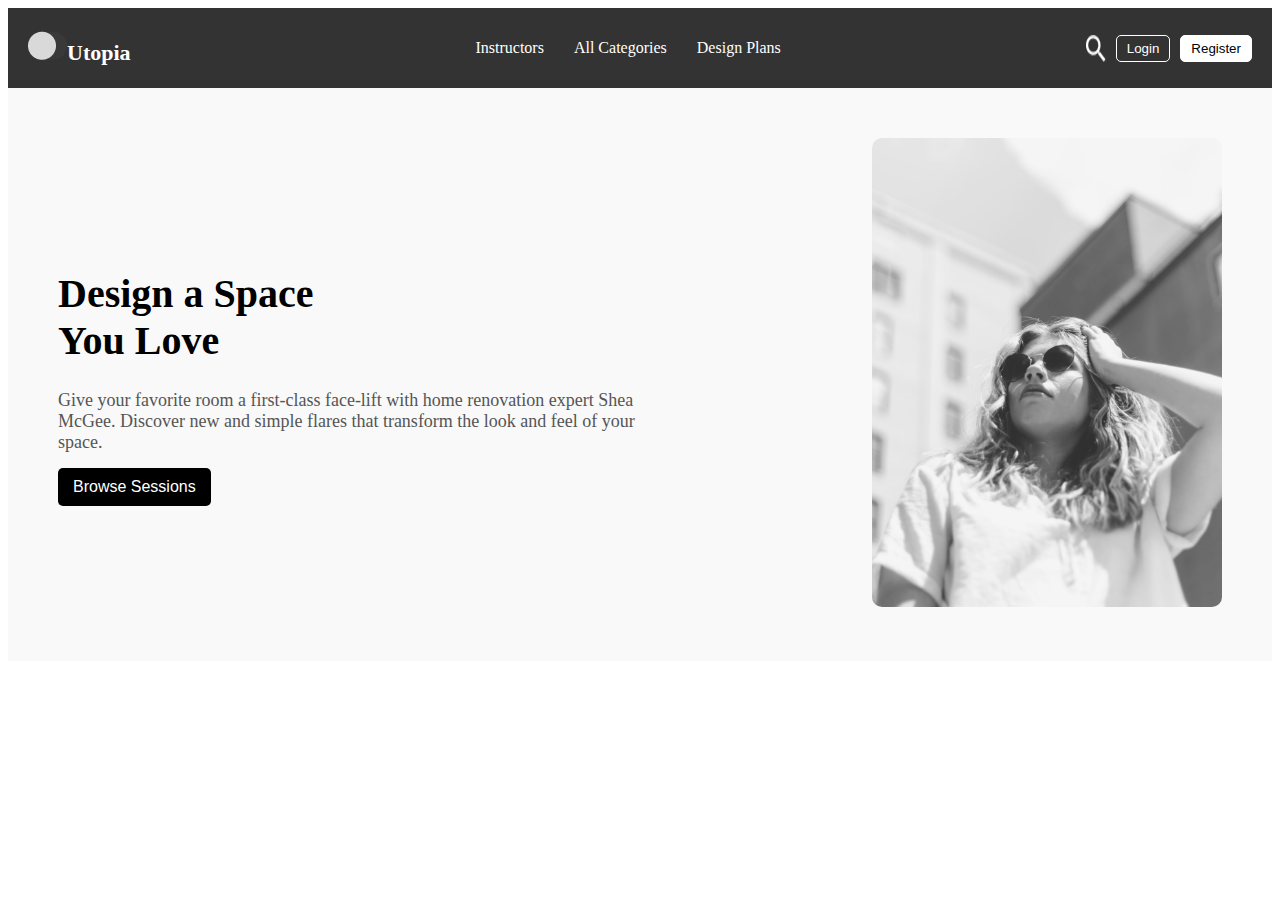
<file: index.html>
<!DOCTYPE html>
<html lang="en">
<head>
    <meta charset="UTF-8">
    <meta name="viewport" content="width=device-width, initial-scale=1.0">
    <title>Utopia Design</title>
    <link rel="stylesheet" href="styles.css">
</head>
<body>

   
    <nav class="navbar">
       
        <div class="logo"> <img src="image_189.jpg">Utopia</div>
        <ul class="nav-links">
            <li><a href="#">Instructors</a></li>
            <li><a href="#">All Categories</a></li>
            <li><a href="#">Design Plans</a></li>
        </ul>
        

        <div class="auth-buttons">
            <img src="image_190.jpg">
            <button class="login">Login</button>
            <button class="register">Register</button>
        </div>
    </nav>

    <!-- Hero Section -->
    <section class="hero">
        <div class="hero-text">
            <h1>Design a Space <br> You Love</h1>
            <p>Give your favorite room a first-class face-lift with home renovation expert Shea McGee. 
                Discover new and simple flares that transform the look and feel of your space.</p>
            <button class="btn">Browse Sessions</button>
        </div>
        <div class="hero-image">
            <img src="image_188.jpg" alt="Smiling Woman Holding Orange Book">
        </div>
    </section>

</body>
</html>
</file>
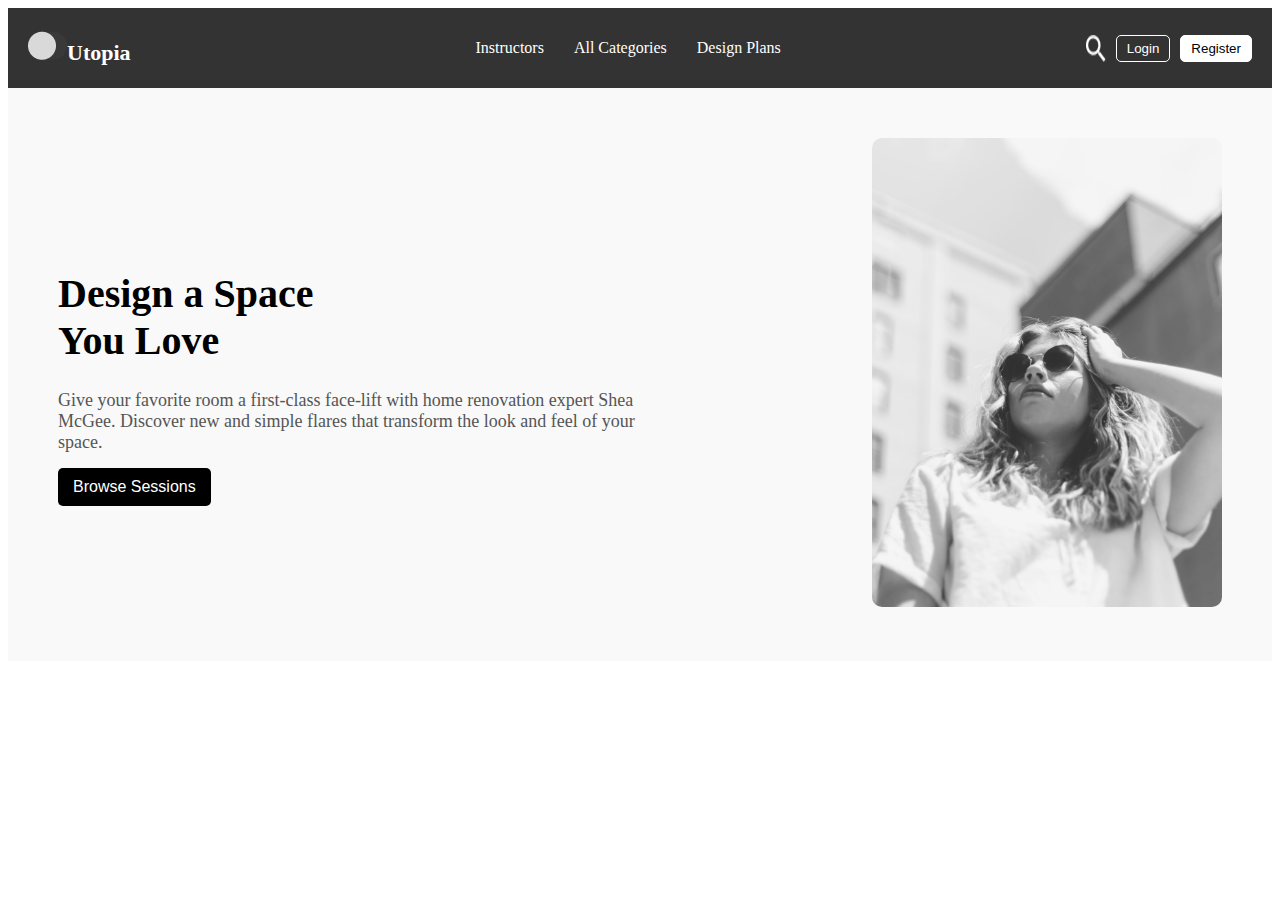
<file: home.html>
<!DOCTYPE html>
<html lang="en">
<head>
    <meta charset="UTF-8">
    <meta name="viewport" content="width=device-width, initial-scale=1.0">
    <title>Utopia Design</title>
    <link rel="stylesheet" href="styles.css">
</head>
<body>

   
    <nav class="navbar">
       
        <div class="logo"> <img src="image_189.jpg">Utopia</div>
        <ul class="nav-links">
            <li><a href="#">Instructors</a></li>
            <li><a href="#">All Categories</a></li>
            <li><a href="#">Design Plans</a></li>
        </ul>
        

        <div class="auth-buttons">
            <img src="image_190.jpg">
            <button class="login">Login</button>
            <button class="register">Register</button>
        </div>
    </nav>

    <!-- Hero Section -->
    <section class="hero">
        <div class="hero-text">
            <h1>Design a Space <br> You Love</h1>
            <p>Give your favorite room a first-class face-lift with home renovation expert Shea McGee. 
                Discover new and simple flares that transform the look and feel of your space.</p>
            <button class="btn">Browse Sessions</button>
        </div>
        <div class="hero-image">
            <img src="image_188.jpg" alt="Smiling Woman Holding Orange Book">
        </div>
    </section>

</body>
</html>
</file>
<file: styles.css>
* Reset and Basic Styles */
* {
    margin: 0;
    padding: 0;
    box-sizing: border-box;
    font-family: Arial, sans-serif;
}

/* Navbar */
.navbar {
    display: flex;
    justify-content: space-between;
    align-items: center;
    background-color: #333;
    padding: 15px 20px;
    color: white;
}

.logo {
    font-size: 22px;
    font-weight: bold;
}

.nav-links {
    list-style: none;
    display: flex;
}

.nav-links li {
    margin: 0 15px;
}

.nav-links a {
    text-decoration: none;
    color: white;
    font-size: 16px;
}

.auth-buttons {
    display: flex;
}

.login, .register {
    background-color: transparent;
    color: white;
    border: 1px solid white;
    padding: 5px 10px;
    margin-left: 10px;
    cursor: pointer;
    border-radius: 5px;
}

.register {
    background-color: white;
    color: black;
}

/* Hero Section */
.hero {
    display: flex;
    justify-content: space-between;
    align-items: center;
    padding: 50px;
    background-color: #f9f9f9;
}

.hero-text {
    max-width: 50%;
}

.hero-text h1 {
    font-size: 40px;
    font-weight: bold;
}

.hero-text p {
    margin: 15px 0;
    font-size: 18px;
    color: #555;
}

.btn {
    background-color: black;
    color: white;
    padding: 10px 15px;
    border: none;
    cursor: pointer;
    font-size: 16px;
    border-radius: 5px;
}

.hero-image img {
    width: 350px;
    border-radius: 10px;
}

/* Responsive Design */
@media (max-width: 768px) {
    .hero {
        flex-direction: column;
        text-align: center;
    }
    
    .hero-text {
        max-width: 100%;
    }
    
    .hero-image img {
        width: 100%;
        max-width: 300px;
        margin-top: 20px;
    }
    
    .nav-links {
        display: none;
    }
    
    .auth-buttons {
        flex-direction: column;
    }
    
    .auth-buttons button {
        margin: 5px 0;
    }
}
</file>
